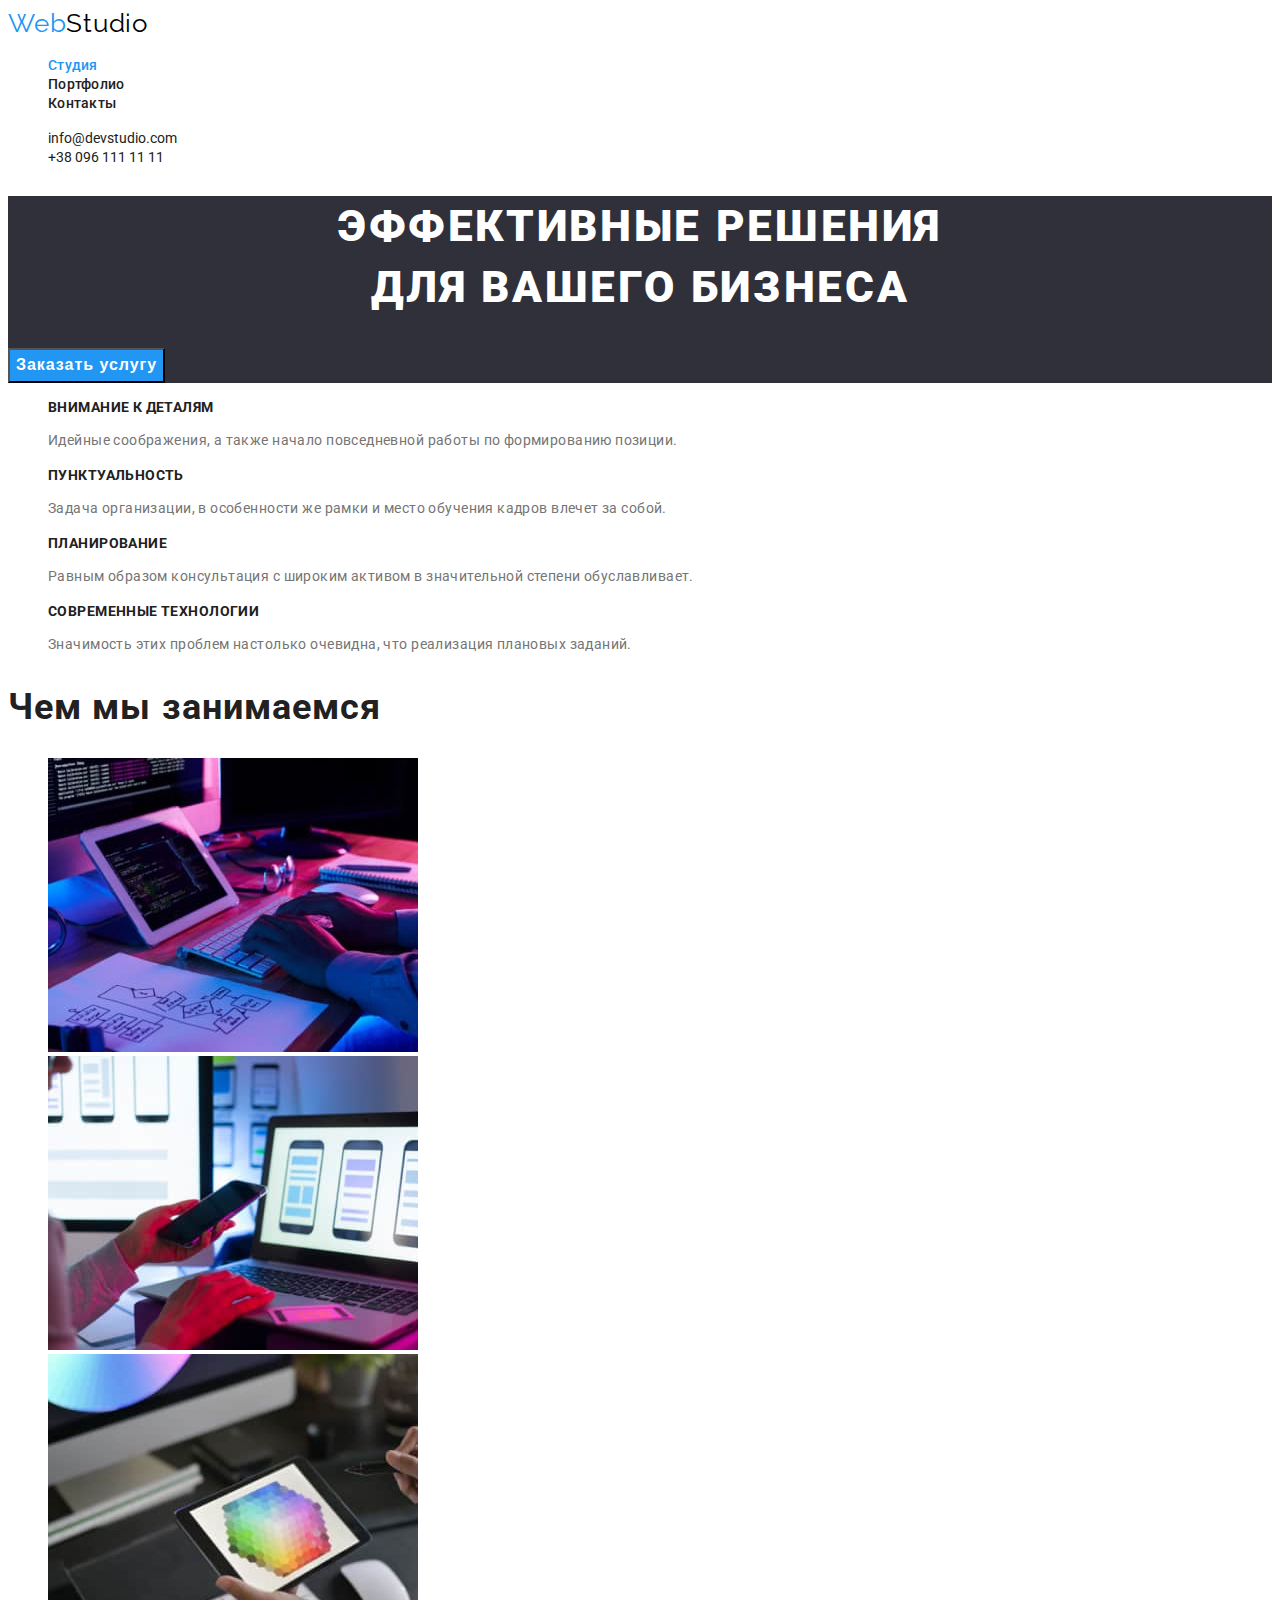
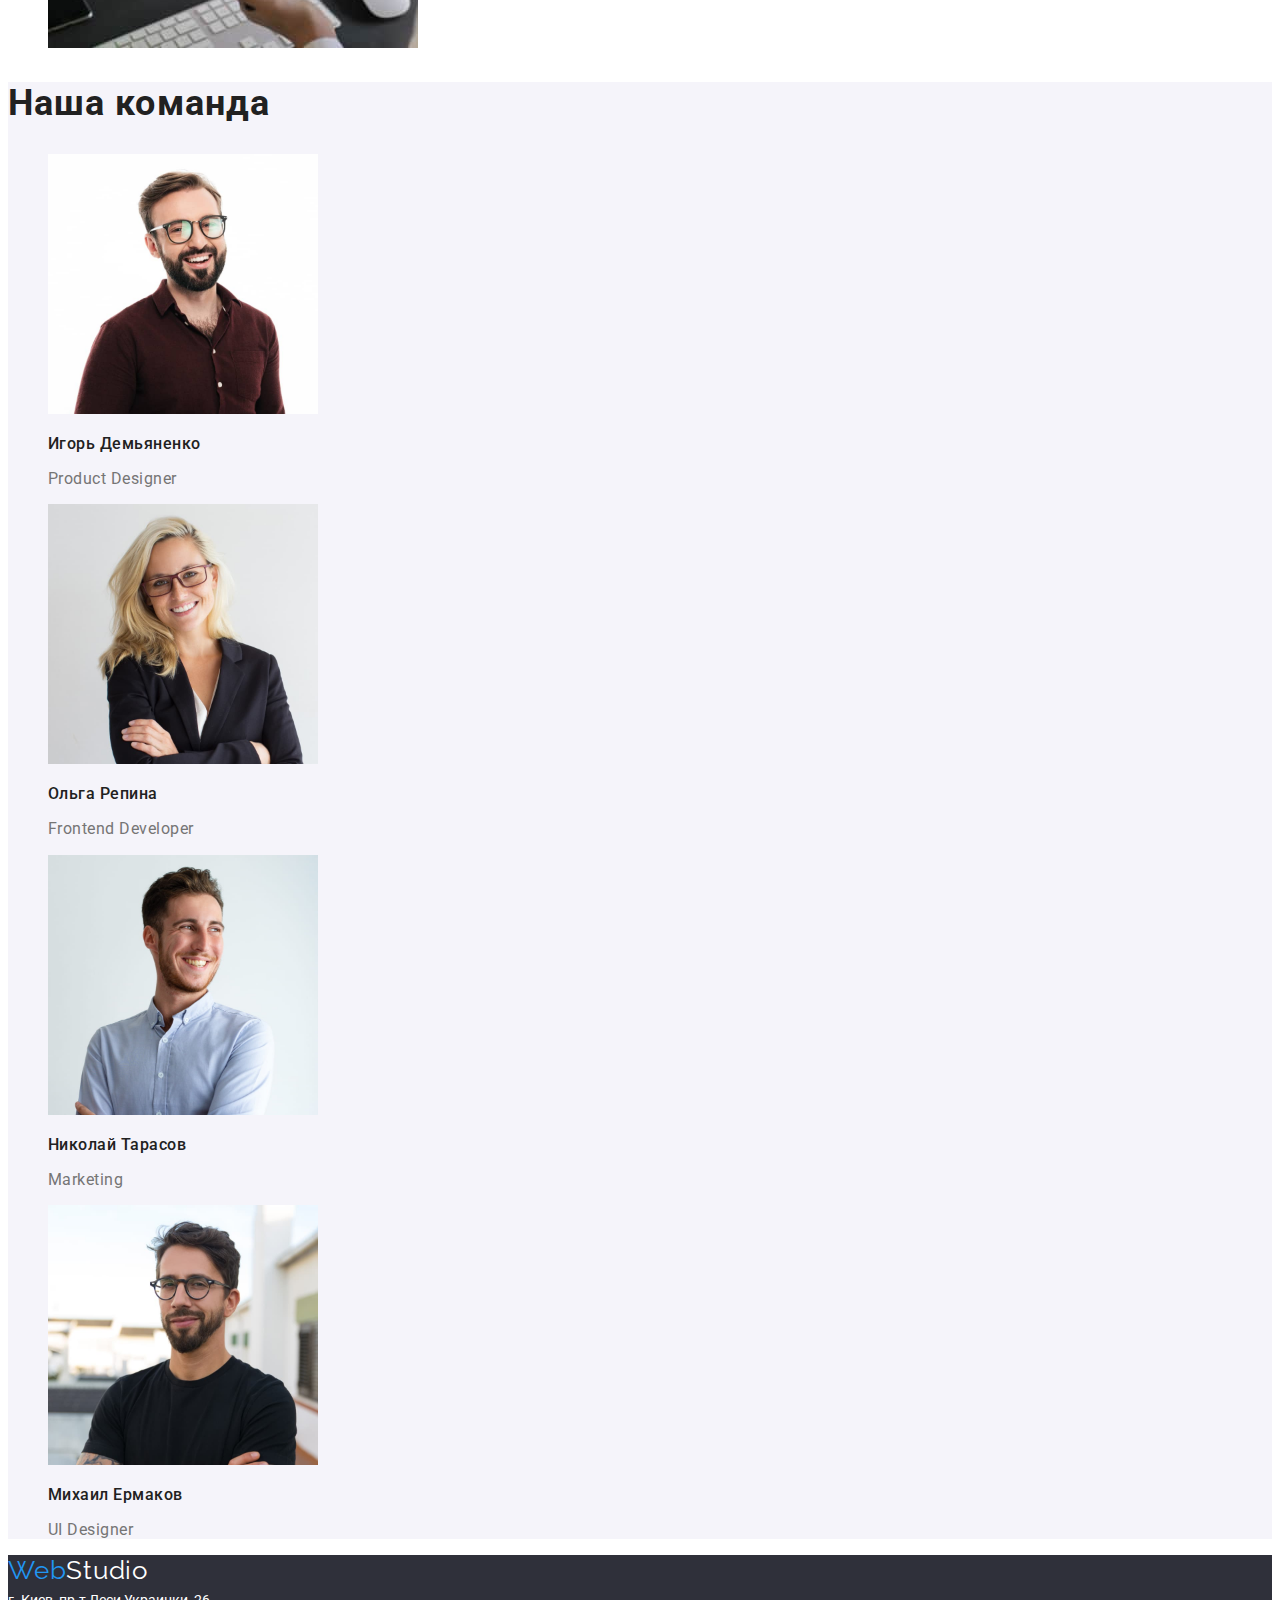
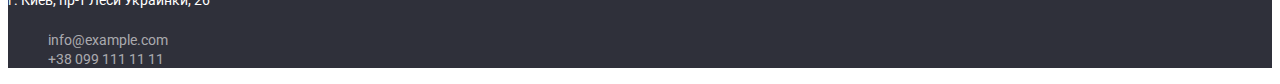
<file: index.html>
<!DOCTYPE html>
<html lang="ru">

<head>
    <meta charset="UTF-8">
    <meta http-equiv="X-UA-Compatible" content="IE=edge">
    <meta name="viewport" content="width=device-width, initial-scale=1.0">
    <title>Web Studio</title>
    <link href="https://fonts.googleapis.com/css2?family=Raleway:wght@700&family=Roboto:wght@400;500;700;900&display=swap"
        rel="stylesheet">
    <link rel="stylesheet" href="./css/styles.css"/>

</head>

<body>
    <header>
        <!-- навигация -->
        <nav>
            <a href="index.html" class="logo">
                <span>Web</span>Studio
            </a>
            <ul class="navigation">
                <li><a href="index.html" class="active">Студия</a></li>
                <li><a href="portfolio.html">Портфолио</a></li>
                <li><a href="">Контакты</a></li>
            </ul>
        </nav>
        <!-- почта и телефон -->
        <ul class="header-contacts">
            <li><a href="#">info@devstudio.com</a></li>
            <li><a href="#">+38 096 111 11 11</a></li>
        </ul>
    </header>


    <main>

        <!-- герой -->
        <div class="hero">
            <section>
                <h1>Эффективные решения <br> для вашего бизнеса</h1>
                <button type="button">Заказать услугу</button>
            </section>
    </div>

        <!-- наши особенности -->
    <div class="benefits-section">
        <ul class="benefits">
            <li>
                <h3>ВНИМАНИЕ К ДЕТАЛЯМ</h3>
                <p>Идейные соображения, а также начало
                    повседневной работы по формированию позиции.
                </p>
            </li>

            <li>
                <h3>ПУНКТУАЛЬНОСТЬ</h3>
                <p>Задача организации, в особенности же рамки и
                    место обучения кадров влечет за собой.
                </p>
            </li>

            <li>
                <h3>ПЛАНИРОВАНИЕ</h3>
                <p>Равным образом консультация с широким активом
                    в значительной степени обуславливает.
                </p>
            </li>

            <li>
                <h3>СОВРЕМЕННЫЕ ТЕХНОЛОГИИ</h3>
                <p>Значимость этих проблем настолько очевидна,
                    что реализация плановых заданий.
                </p>
            </li>
        </ul>


        <!-- чем мы занимаемся -->
        <section class="activity">
            <h2>Чем мы занимаемся</h2>
            <ul>
                <li><img src="./images/img_1.jpg" alt="руки на клавиатуре" width="370"></li>
                <li><img src="./images/img_2.jpg" alt="пульт в руке" width="370"></li>
                <li><img src="./images/img_3.jpg" alt="планшет в руке" width="370"></li>
            </ul>
        </section>
    </div>
        <!-- наша команда -->
        <section class="team">
            <h2>Наша команда</h2>
            <ul>
                <li><img src="./images/img_4.jpg" alt="Игорь Демьяненко" width="270">
                    <h3>Игорь Демьяненко</h3>
                    <p>Product Designer</p>
                </li>
                <li><img src="./images/img_5.jpg" alt="Ольга Репина" width="270">
                    <h3>Ольга Репина</h3>
                    <p>Frontend Developer</p>
                </li>
                <li><img src="./images/img_6.jpg" alt="Николай Тарасов" width="270">
                    <h3>Николай Тарасов</h3>
                    <p>Marketing</p>
                </li>
                <li><img src="./images/img_7.jpg" alt="Михаил Ермаков" width="270">
                    <h3>Михаил Ермаков</h3>
                    <p>UI Designer</p>
                </li>
            </ul>

        </section>
    </main>
    <footer>
        <a href="index.html" class="logo-footer">
            <span>Web</span>Studio
        </a>
        <address>г. Киев, пр-т Леси Украинки, 26</address>

        <!-- контакты -->
        <ul class="footer-contacts"> 
            <li><a href="mailto:info@example.com">info@example.com</a></li>
            <li><a href="tel:+380991111111">+38 099 111 11 11</a></li>
        </ul>
    </footer>
</body>
</html>
</file>
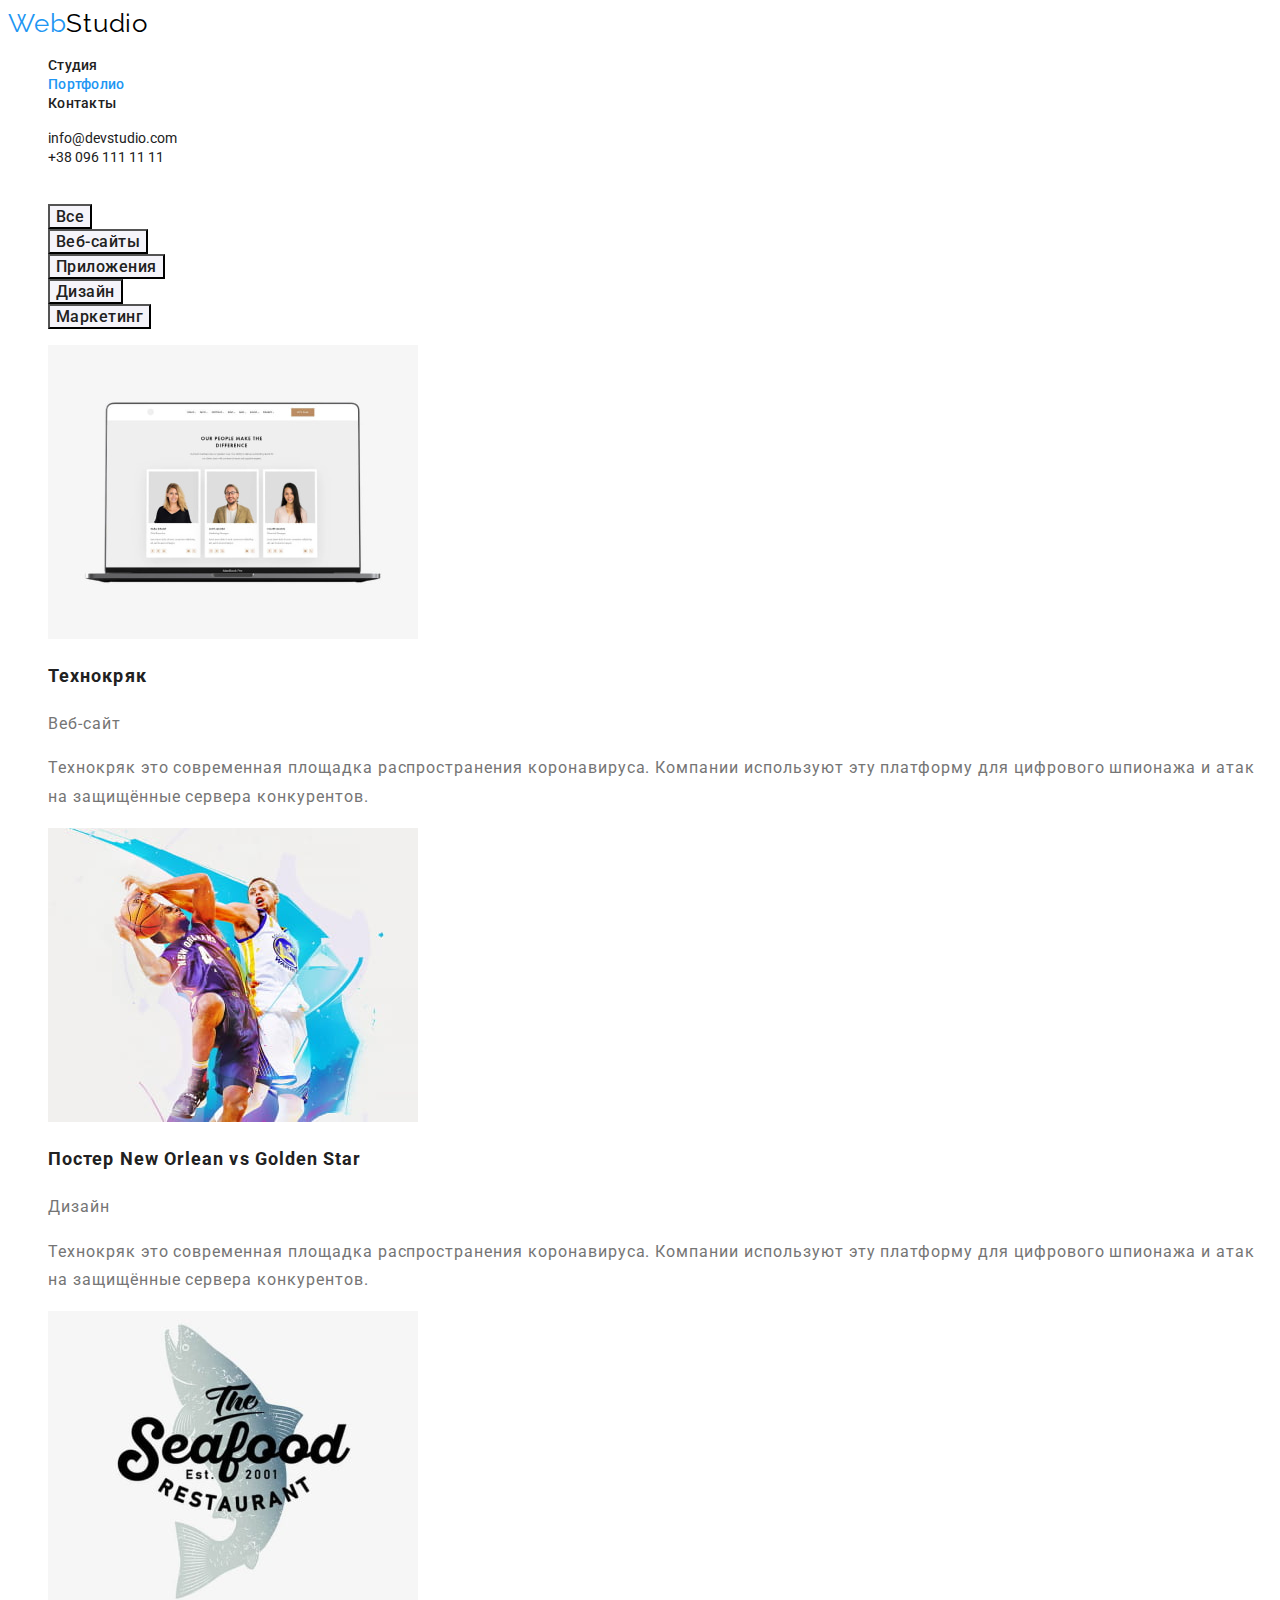
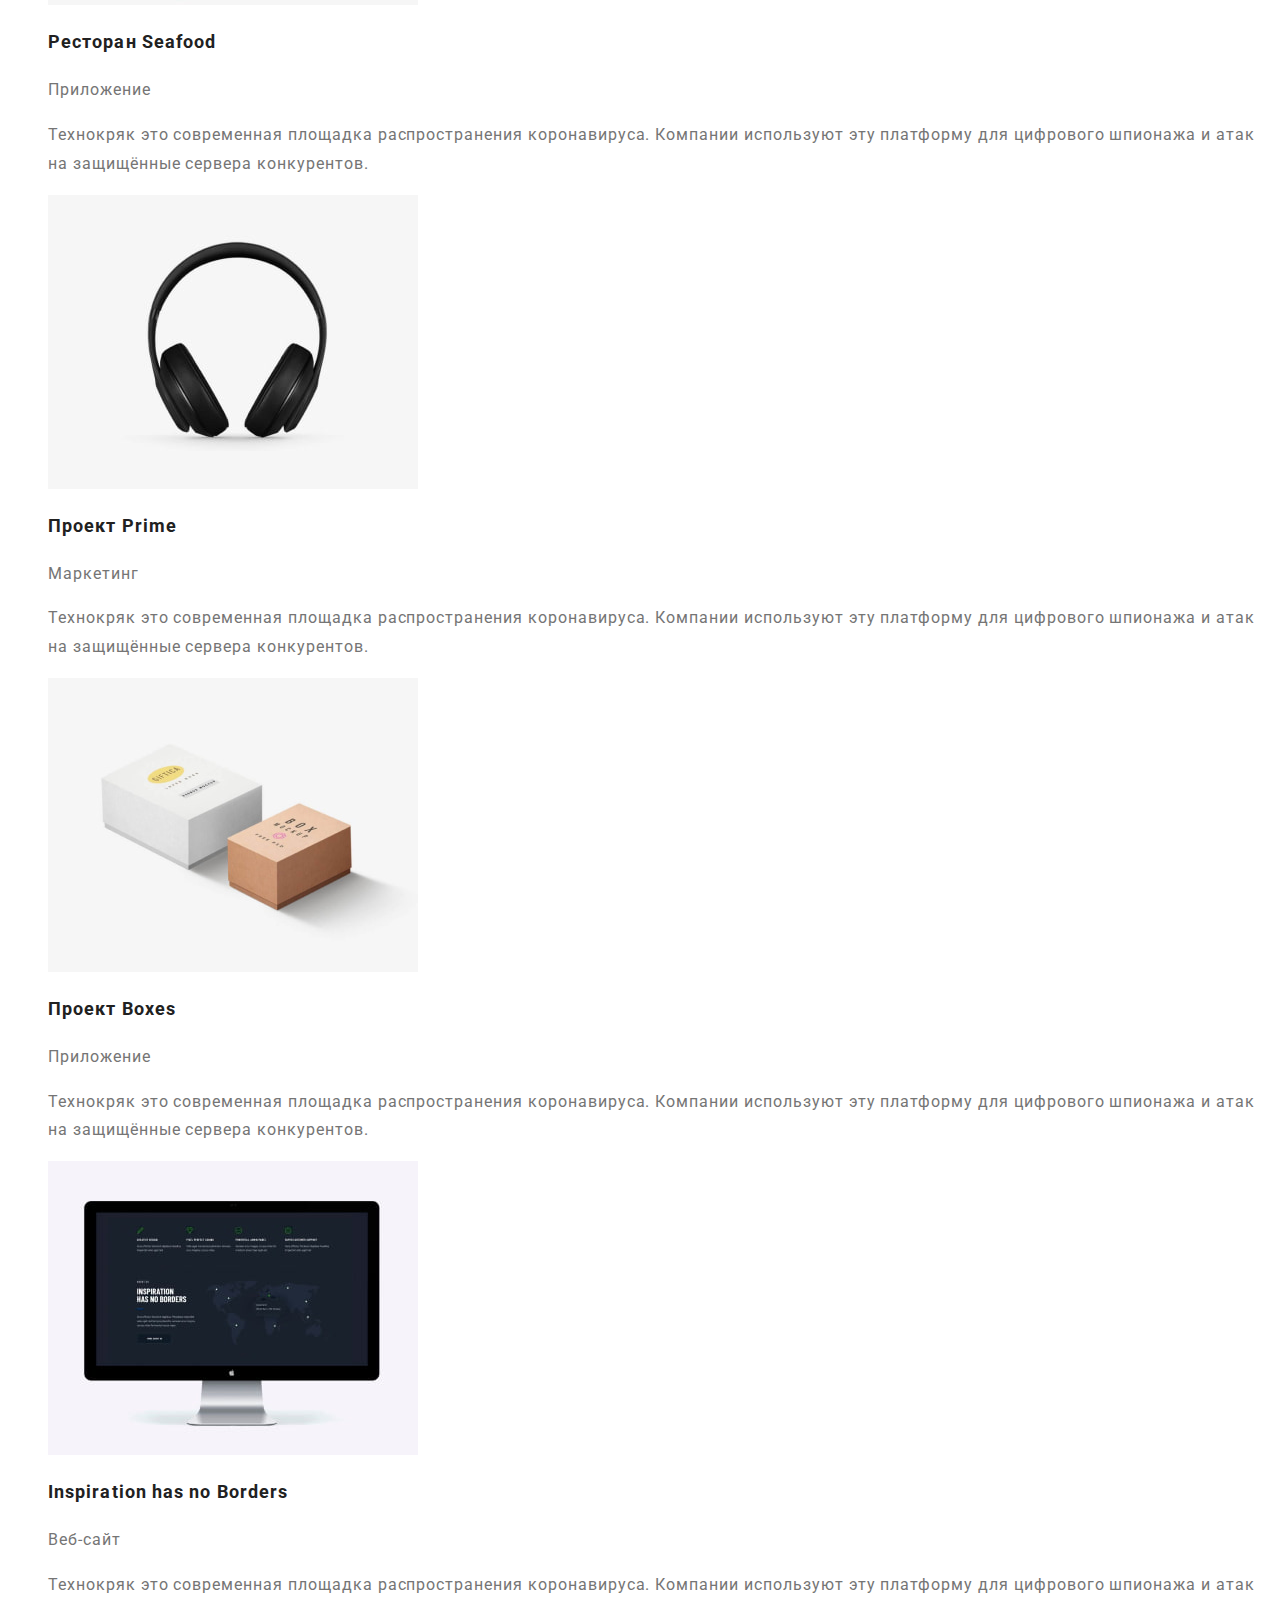
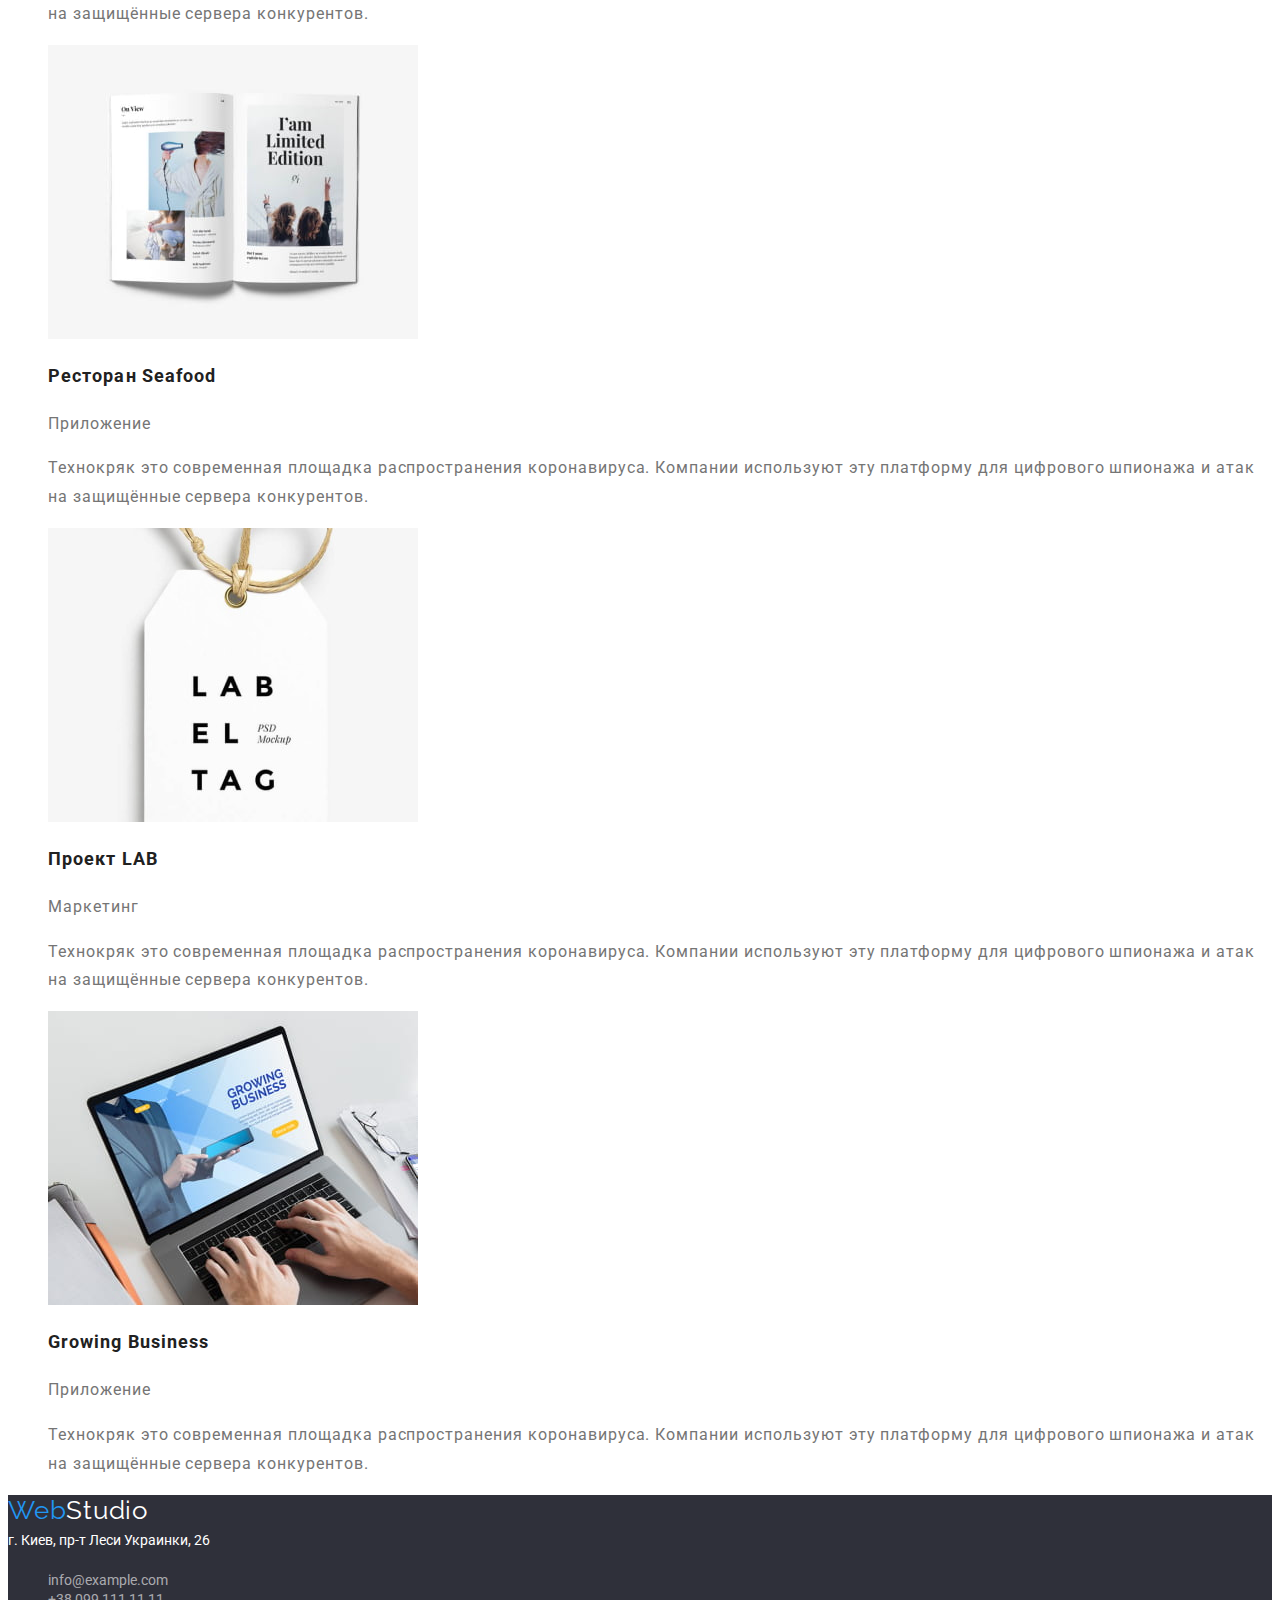
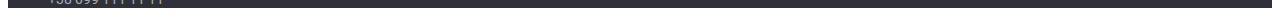
<file: portfolio.html>
<!DOCTYPE html>
<html lang="ru">

<head>
    <meta charset="UTF-8">
    <meta http-equiv="X-UA-Compatible" content="IE=edge">
    <meta name="viewport" content="width=device-width, initial-scale=1.0">
    <title>Portfolio</title>
    <link
        href="https://fonts.googleapis.com/css2?family=Raleway:wght@700&family=Roboto:wght@400;500;700;900&display=swap"
        rel="stylesheet">
    <link rel="stylesheet" href="./css/styles.css" />

</head>

<body>
    <header>
        <!-- навигация -->
        <nav>
            <a href="index.html" class="logo">
                <span>Web</span>Studio
            </a>
            <ul class="navigation">
                <li><a href="index.html">Студия</a></li>
                <li><a href="portfolio.html" class="active">Портфолио</a></li>
                <li><a href="">Контакты</a></li>
            </ul>
        </nav>
        <!-- почта и телефон -->
        <ul class="header-contacts">
            <li><a href="#">info@devstudio.com</a></li>
            <li><a href="#">+38 096 111 11 11</a></li>
        </ul>
    </header>
    <main>
<!-- фильтр галереи -->
<section>
    <h1 class="hidden">portfolio</h1>
    <ul class="filter">
        <li><button type="button" class="filter-button">Все</button></li>
        <li><button type="button" class="filter-button">Веб-сайты</button></li>
        <li><button type="button" class="filter-button">Приложения</button></li>
        <li><button type="button" class="filter-button">Дизайн</button></li>
        <li><button type="button" class="filter-button">Маркетинг</button></li>
    </ul>

    <!-- примеры работ -->
    <ul class="works-examples">
        <li class="example-item">
        <a href="#" class="example-link">
        <img src="./images/techcrack.jpg" alt="site Tech crack">
        <h2 class="work-title">Технокряк</h2>
        <p class="work-category">Веб-сайт</p>
        <p class="hover-text">Технокряк это современная площадка распространения коронавируса. Компании используют эту платформу для цифрового
        шпионажа и атак на защищённые сервера конкурентов.</p>
        </a>
    </li>
    <li class="example-item">
        <a href="#" class="example-link">
            <img src="./images/neworlean.jpg" alt="poster New Orlean">
            <h2 class="work-title">Постер New Orlean vs Golden Star</h2>
            <p class="work-category">Дизайн</p>
            <p class="hover-text">Технокряк это современная площадка распространения коронавируса. Компании используют эту
                платформу для цифрового
                шпионажа и атак на защищённые сервера конкурентов.</p>
        </a>
    </li>
    <li class="example-item">
        <a href="#" class="example-link">
            <img src="./images/seafood.jpg" alt="restraunt Sea Food">
            <h2 class="work-title">Ресторан Seafood</h2>
            <p class="work-category">Приложение</p>
            <p class="hover-text">Технокряк это современная площадка распространения коронавируса. Компании используют эту
                платформу для цифрового
                шпионажа и атак на защищённые сервера конкурентов.</p>
        </a>
    </li>
    <li class="example-item">
        <a href="#" class="example-link">
            <img src="./images/prime.jpg" alt="project Prime">
            <h2 class="work-title">Проект Prime</h2>
            <p class="work-category">Маркетинг</p>
            <p class="hover-text">Технокряк это современная площадка распространения коронавируса. Компании используют эту
                платформу для цифрового
                шпионажа и атак на защищённые сервера конкурентов.</p>
        </a>
    </li>
    <li class="example-item">
        <a href="#" class="example-link">
            <img src="./images/boxes.jpg" alt="project Boxes">
            <h2 class="work-title">Проект Boxes</h2>
            <p class="work-category">Приложение</p>
            <p class="hover-text">Технокряк это современная площадка распространения коронавируса. Компании используют эту
                платформу для цифрового
                шпионажа и атак на защищённые сервера конкурентов.</p>
        </a>
    </li>
    <li class="example-item">
        <a href="#" class="example-link">
            <img src="./images/inspiration.jpg" alt="project Inspiration">
            <h2 class="work-title">Inspiration has no Borders</h2>
            <p class="work-category">Веб-сайт</p>
            <p class="hover-text">Технокряк это современная площадка распространения коронавируса. Компании используют эту
                платформу для цифрового
                шпионажа и атак на защищённые сервера конкурентов.</p>
        </a>
    </li>
    
     <li class="example-item">
        <a href="#" class="example-link">
            <img src="./images/limitedit.jpg" alt="project Limited Edition">
            <h2 class="work-title">Ресторан Seafood</h2>
            <p class="work-category">Приложение</p>
            <p class="hover-text">Технокряк это современная площадка распространения коронавируса. Компании используют эту
                платформу для цифрового
                шпионажа и атак на защищённые сервера конкурентов.</p>
        </a>
    </li>
    <li class="example-item">
        <a href="#" class="example-link">
            <img src="./images/lab.jpg" alt="our marketing">
            <h2 class="work-title">Проект LAB</h2>
            <p class="work-category">Маркетинг</p>
            <p class="hover-text">Технокряк это современная площадка распространения коронавируса. Компании используют эту
                платформу для цифрового
                шпионажа и атак на защищённые сервера конкурентов.</p>
        </a>
    </li>
    <li class="example-item">
        <a href="#" class="example-link">
            <img src="./images/groving.jpg" alt="Growing Business">
            <h2 class="work-title">Growing Business</h2>
            <p class="work-category">Приложение</p>
            <p class="hover-text">Технокряк это современная площадка распространения коронавируса. Компании используют эту
                платформу для цифрового
                шпионажа и атак на защищённые сервера конкурентов.</p>
        </a>
        </ul>
</section>

    </main>

    <footer>
        <a href="index.html" class="logo-footer">
            <span>Web</span>Studio
        </a>
        <address>г. Киев, пр-т Леси Украинки, 26</address>
    
        <!-- контакты -->
        <ul class="footer-contacts">
            <li><a href="mailto:info@example.com">info@example.com</a></li>
            <li><a href="tel:+380991111111">+38 099 111 11 11</a></li>
        </ul>
    </footer>
    </body>
    
    </html>
</file>
<file: css/styles.css>
:root {
  --primary-text-color: #212121;
  --secondary-text-color: #757575;
  --secondary-color: #2196f3;
}

/* глобальные стили */
body {
  font-family: "Roboto", sans-serif;
  color: var(--primary-text-color);
}

body li {
  list-style-type: none;
}

body a {
  text-decoration: none;
}

button {
  cursor: pointer;
}

p {
  color: var(--secondary-text-color);
  font-size: 14px;
  line-height: 1.7;
  letter-spacing: 0.03em;
}

/* логотип */
.logo {
  color: #000;
  font-family: Raleway;
  font-size: 26px;
  line-height: 1.2;
  letter-spacing: 0.03em;
}

.logo span,
.logo-footer span {
  color: var(--secondary-color);
}

.logo-footer {
  font-family: Raleway;
  font-size: 26px;
  line-height: 1.2;
  letter-spacing: 0.03em;
}

/* навигация */
.navigation a {
  color: var(--primary-text-color);
  font-size: 14px;
  font-weight: 500;
  letter-spacing: 0.02em;
}

.navigation a:hover,
.navigation a:focus,
.navigation .active {
  color: var(--secondary-color);
}

/* телефон и почта */
.header-contacts a {
  color: var(--primary-text-color);
  font-size: 14px;
}

.footer-contacts a {
  color: rgba(255, 255, 255, 0.6);
  font-size: 14px;
}

.header-contacts a:hover,
.header-contacts a:focus,
.footer-contacts a:focus,
.footer-contacts a:hover {
  color: var(--secondary-color);
}

/* стили контента */

/* герой */
.hero {
  background-color: #2f303a;
}

.hero h1 {
  color: #fff;
  font-size: 44px;
  font-weight: 900;
  letter-spacing: 0.06em;
  line-height: 1.4;
  text-align: center;
  text-transform: uppercase;
}
.hero button {
  background-color: var(--secondary-color);
  color: #fff;
  font-weight: 700;
  font-size: 16px;
  line-height: 1.8;
  text-align: center;
  letter-spacing: 0.06em;
}

.hero button:hover,
.hero button:focus {
  background-color: #188ce8;
}

/* наши преимущества */
.benefits h3 {
  font-size: 14px;
  font-weight: 700;
  letter-spacing: 0.03em;
}

/* чем мы занимаемся, наша команда */
.team {
  background-color: #f5f4fa;
}

.activity h2,
.team h2 {
  font-size: 36px;
  font-weight: 700;
  letter-spacing: 0.03em;
}

.team h3 {
  font-weight: 500;
  font-size: 16px;
  line-height: 1.2;
  letter-spacing: 0.03em;
}

.team p {
  font-size: 16px;
  line-height: 1.2;
}

/* портфолио */

.hidden {
  width: 1px;
  height: 1px;
  overflow: hidden;
  opacity: 0;
  margin-top: -1px;
}

/* фильтр */
.filter-button {
  font-family: inherit;
  color: var(--primary-text-color);
  font-weight: 500;
  font-size: 16px;
  letter-spacing: 0.03em;
  background-color: #f5f4fa;
}

.filter-button:hover,
.filter-button:focus {
  color: #fff;
  background-color: var(--secondary-color);
}

/* примеры работ */
.example-link img {
  width: 370px;
}
.example-link h2 {
  color: var(--primary-text-color);
  font-weight: 700;
  font-size: 18px;
  line-height: 2;
  letter-spacing: 0.06em;
}

.example-link p {
  color: var(--secondary-text-color);
  font-size: 16px;
  line-height: 1.8;
  letter-spacing: 0.06em;
}

/* футер */
footer {
  background-color: #2f303a;
}

/* красит логотип в белый */
footer a {
  color: #fff;
}

address {
  color: #fff;
  font-size: 14px;
  font-style: normal;
  line-height: 2;
}
</file>
